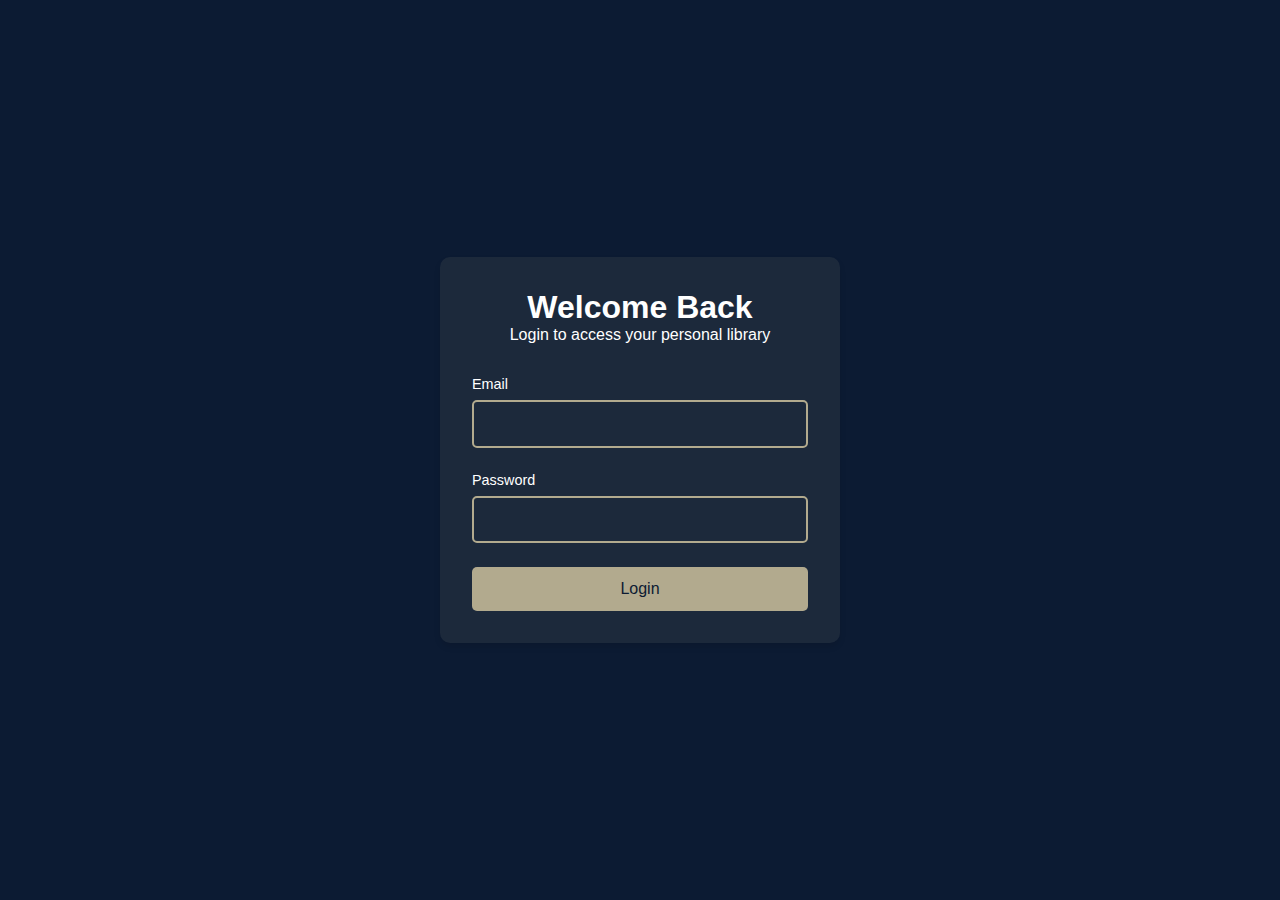
<file: index.html>
<!DOCTYPE html>
<html lang="en">
<head>
    <meta charset="UTF-8">
    <meta name="viewport" content="width=device-width, initial-scale=1.0">
    <title>Login - Personal Library</title>
    <link rel="stylesheet" href="login.css">
</head>
<body>
    <div class="login-container">
        <div class="login-header">
            <h1>Welcome Back</h1>
            <p>Login to access your personal library</p>
        </div>
        <form class="login-form" id="loginForm">
            <div class="form-group">
                <label for="email">Email</label>
                <input type="email" id="email" name="email" required>
            </div>
            <div class="form-group">
                <label for="password">Password</label>
                <input type="password" id="password" name="password" required>
            </div>
            <p class="error-message" id="errorMessage">Invalid email format</p>
            <button type="submit" class="login-button">Login</button>
        </form>
    </div>

    <script>
        const loginForm = document.getElementById('loginForm');
        const errorMessage = document.getElementById('errorMessage');

        loginForm.addEventListener('submit', (e) => {
            e.preventDefault();
            
            const email = document.getElementById('email').value;
            const password = document.getElementById('password').value;


            const emailRegex = /^[a-zA-Z0-9._-]+@[a-zA-Z0-9.-]+\.[a-zA-Z]{2,6}$/;

            if (!emailRegex.test(email)) {
                errorMessage.style.display = 'block';
                return;
            }


            localStorage.setItem('userEmail', email);


            window.location.href = 'app.html';
        });


        document.getElementById('email').addEventListener('input', () => {
            errorMessage.style.display = 'none';
        });
    </script>
</body>
</html>
</file>
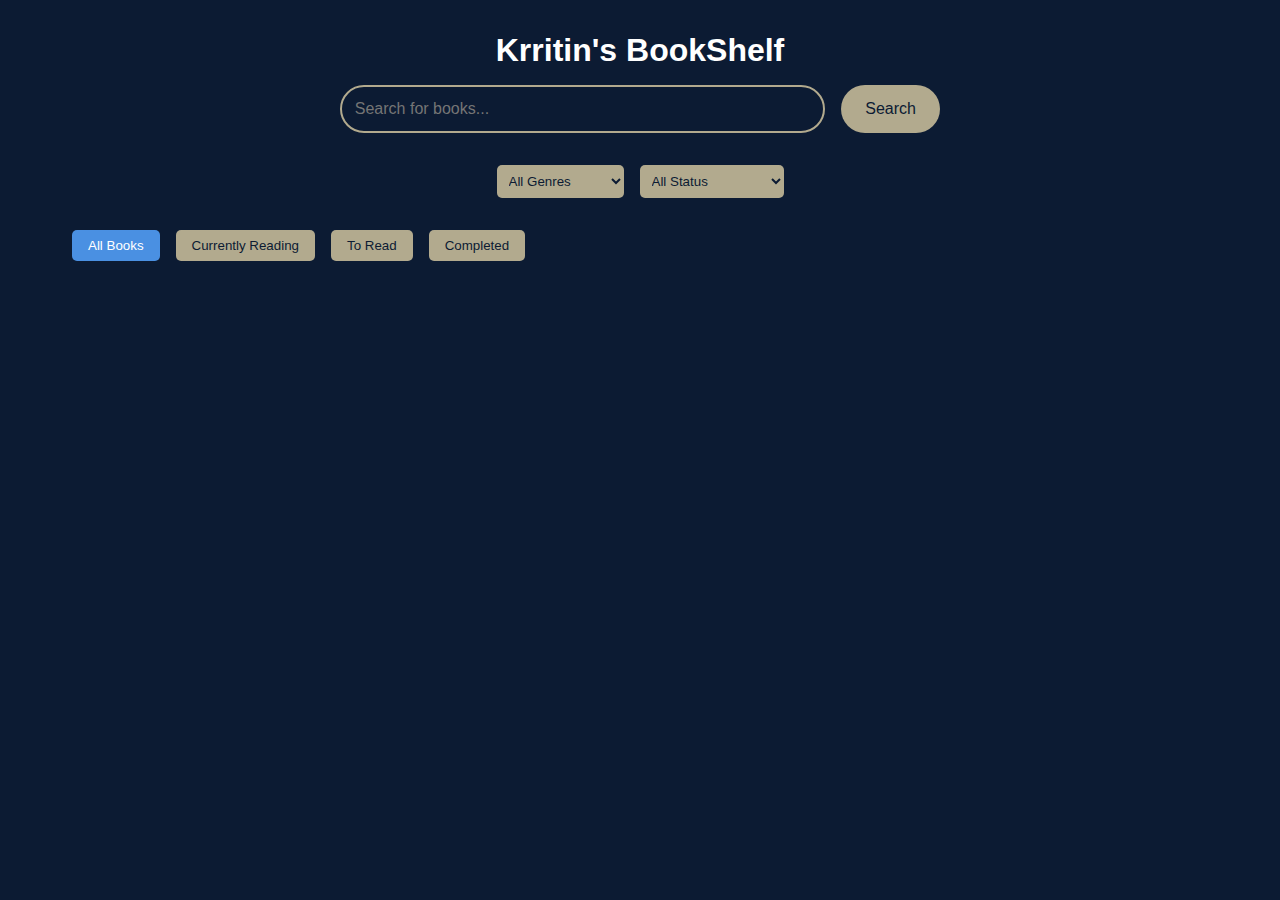
<file: app.html>
<!DOCTYPE html>
<html lang="en">
<head>
    <meta charset="UTF-8">
    <meta name="viewport" content="width=device-width, initial-scale=1.0">
    <title>Personal Library Organizer</title>
    <link rel="stylesheet" href="app.css">
</head>
<body>
    <div class="container">
        <header>
            <h1>Krritin's BookShelf</h1>
            <div class="search-container">
                <input type="text" 
                       class="search-box" 
                       placeholder="Search for books..."
                       id="searchInput">
                <button class="search-button" id="searchButton">Search</button>
            </div>
        </header>

        <div class="filters">
            <select class="filter-select" id="genreFilter">
                <option value="">All Genres</option>
                <option value="fiction">Fiction</option>
                <option value="non-fiction">Non-Fiction</option>
                <option value="mystery">Mystery</option>
                <option value="science-fiction">Science Fiction</option>
                <option value="fantasy">Fantasy</option>
            </select>
            <select class="filter-select" id="readingStatusFilter">
                <option value="">All Status</option>
                <option value="reading">Currently Reading</option>
                <option value="to-read">To Read</option>
                <option value="completed">Completed</option>
            </select>
        </div>

        <div class="library-sections">
            <button class="section-button active" data-section="all">All Books</button>
            <button class="section-button" data-section="reading">Currently Reading</button>
            <button class="section-button" data-section="to-read">To Read</button>
            <button class="section-button" data-section="completed">Completed</button>
        </div>

        <div class="loading" id="loading">Loading...</div>
        <div class="bookshelf" id="bookshelf"></div>
    </div>

    <script src="script.js"></script>
</body>
</html>
</file>
<file: login.css>
:root {
            --primary-color: #0C1B33;
            --secondary-color: #B2AA8E;
            --text-light: #ffffff;
            --error-color: #ff4444;
        }

        * {
            margin: 0;
            padding: 0;
            box-sizing: border-box;
        }

        body {
            background-color: var(--primary-color);
            color: var(--text-light);
            font-family: 'Arial', sans-serif;
            height: 100vh;
            display: flex;
            align-items: center;
            justify-content: center;
        }

        .login-container {
            background-color: rgba(178, 170, 142, 0.1);
            padding: 2rem;
            border-radius: 10px;
            width: 100%;
            max-width: 400px;
            box-shadow: 0 4px 6px rgba(0, 0, 0, 0.1);
        }

        .login-header {
            text-align: center;
            margin-bottom: 2rem;
        }

        .login-form {
            display: flex;
            flex-direction: column;
            gap: 1.5rem;
        }

        .form-group {
            display: flex;
            flex-direction: column;
            gap: 0.5rem;
        }

        .form-group label {
            color: var(--text-light);
            font-size: 0.9rem;
        }

        .form-group input {
            padding: 0.8rem;
            border-radius: 5px;
            border: 2px solid var(--secondary-color);
            background: transparent;
            color: var(--text-light);
            font-size: 1rem;
        }

        .login-button {
            padding: 0.8rem;
            border-radius: 5px;
            border: none;
            background: var(--secondary-color);
            color: var(--primary-color);
            font-size: 1rem;
            cursor: pointer;
            transition: transform 0.2s ease;
        }

        .login-button:hover {
            transform: scale(1.02);
        }

        .error-message {
            color: var(--error-color);
            font-size: 0.9rem;
            text-align: center;
            display: none;
        }
</file>
<file: app.css>
:root {
            --primary-color: #0C1B33;
            --secondary-color: #B2AA8E;
            --accent-color: #4A90E2;
            --success-color: #28a745;
            --text-light: #ffffff;
        }

        * {
            margin: 0;
            padding: 0;
            box-sizing: border-box;
        }

        body {
            background-color: var(--primary-color);
            color: var(--text-light);
            font-family: 'Arial', sans-serif;
            min-height: 100vh;
        }

        .container {
            max-width: 1200px;
            margin: 0 auto;
            padding: 2rem;
        }

        header {
            text-align: center;
            margin-bottom: 2rem;
        }

        .filters {
            display: flex;
            gap: 1rem;
            margin-bottom: 2rem;
            flex-wrap: wrap;
            justify-content: center;
        }

        .filter-select {
            padding: 0.5rem;
            border-radius: 5px;
            background: var(--secondary-color);
            color: var(--primary-color);
            border: none;
        }

        .search-container {
            display: flex;
            gap: 1rem;
            max-width: 600px;
            margin: 1rem auto;
        }

        .search-box {
            flex: 1;
            padding: 0.8rem;
            border-radius: 25px;
            border: 2px solid var(--secondary-color);
            background: transparent;
            color: var(--text-light);
            font-size: 1rem;
        }

        .search-button {
            padding: 0.8rem 1.5rem;
            border-radius: 25px;
            border: none;
            background: var(--secondary-color);
            color: var(--primary-color);
            font-size: 1rem;
            cursor: pointer;
            transition: transform 0.2s ease;
        }

        .search-button:hover {
            transform: scale(1.05);
        }

        .library-sections {
            display: flex;
            gap: 1rem;
            margin-bottom: 2rem;
        }

        .section-button {
            padding: 0.5rem 1rem;
            border: none;
            border-radius: 5px;
            background: var(--secondary-color);
            color: var(--primary-color);
            cursor: pointer;
            transition: background-color 0.3s;
        }

        .section-button.active {
            background: var(--accent-color);
            color: var(--text-light);
        }

        .bookshelf {
            display: grid;
            grid-template-columns: repeat(auto-fill, minmax(250px, 1fr));
            gap: 2rem;
            padding: 1rem;
        }

        .book-card {
            background: var(--secondary-color);
            border-radius: 10px;
            padding: 1rem;
            transition: transform 0.3s ease;
            position: relative;
        }

        .book-card:hover {
            transform: translateY(-5px);
        }

        .book-cover {
            width: 100%;
            height: 300px;
            border-radius: 5px;
            margin-bottom: 1rem;
        }

        .book-actions {
            display: flex;
            gap: 0.5rem;
            margin-top: 1rem;
        }

        .book-action-btn {
            padding: 0.5rem;
            border: none;
            border-radius: 5px;
            background: var(--primary-color);
            color: var(--text-light);
            cursor: pointer;
            flex: 1;
        }

        .progress-bar {
            width: 100%;
            height: 10px;
            background: var(--primary-color);
            border-radius: 5px;
            margin-top: 0.5rem;
        }

        .progress-fill {
            height: 100%;
            background: var(--success-color);
            border-radius: 5px;
            transition: width 0.3s ease;
        }

        .loading {
            text-align: center;
            font-size: 1.2rem;
            display: none;
        }
</file>
